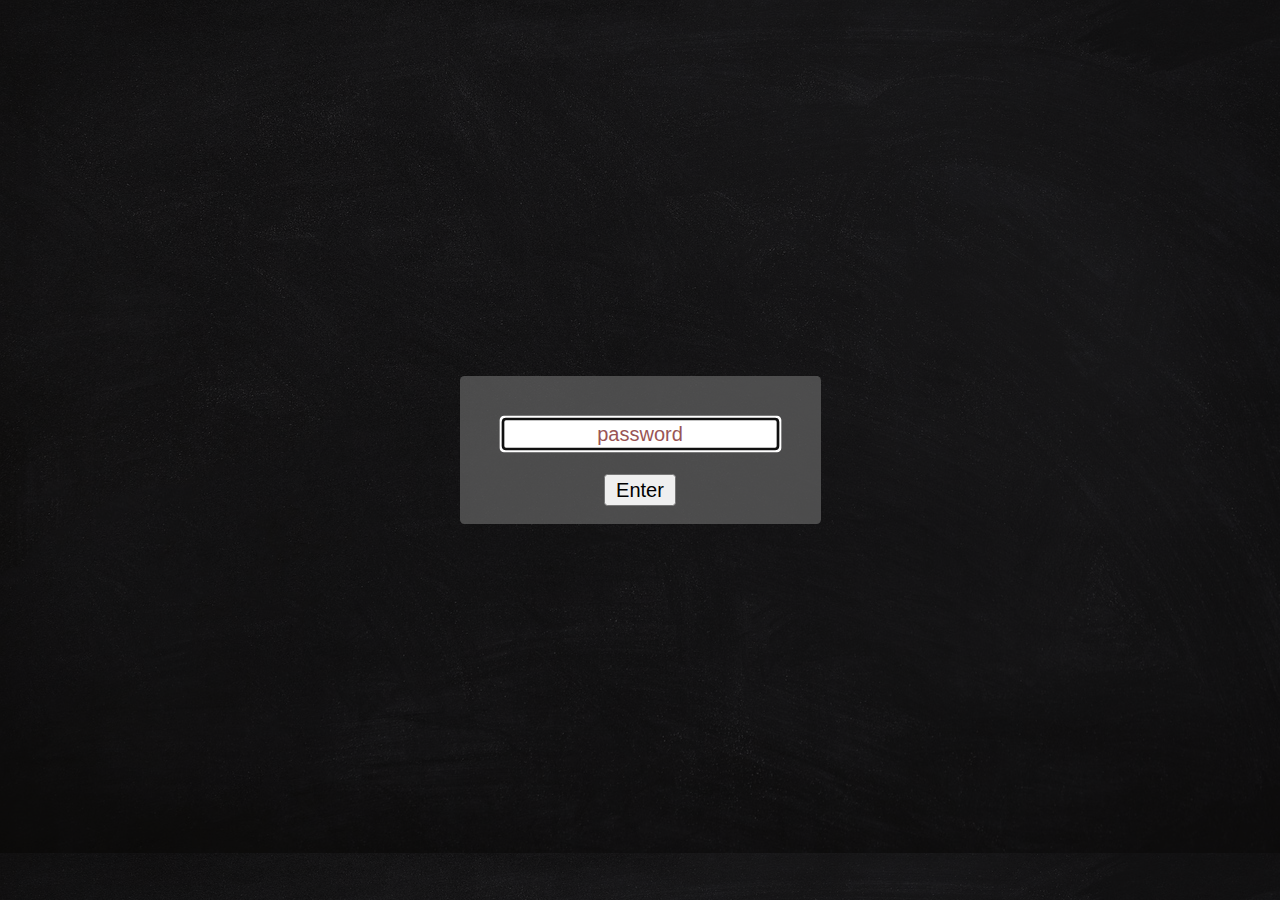
<file: index.html>
<!DOCTYPE html>
<html xmlns="http://www.w3.org/1999/xhtml">
<head>
<title></title>

<meta name="viewport" content="width=device-width, initial-scale=1.0">

</head>

<style>

body {

	background-image: url('blackboard.jpg');
	background-attachment: fixed;
	color: #333;
}

.box {
	border-radius: 3px;
	background: rgba(101, 101, 101, 0.7); margin: auto; padding: 12px;
}

.lightbox {
	zoom: 1.5;
	position: fixed;
	top: 0;
	left: 0;
	width: 100%;
	height: 100%;
	background: rgba(10, 10, 10, 0.8);
	text-align: center;
	margin: auto;

}

div.horizontal {
	display: flex;
	justify-content: center;
	height: 100%;
}

div.vertical {
	display: flex;
	flex-direction: column;
	justify-content: center;
	width: 100%;
}

::-webkit-input-placeholder {
   color: #955;
   text-align: center;
}

::-moz-placeholder {
   color: #955;
   text-align: center;
}

:-ms-input-placeholder {
   color: #955;
   text-align: center;
}

</style>

<body>

	<div id="loginbox" class="lightbox" >
		<div class="horizontal">
			<div class="vertical">
				<div class="box">
					<input style="margin: 16px; text-align: center;" id="password" type="password" placeholder="password" /> <br />
					<button id="loginbutton" type="button">Enter</button>
					<p id="wrongPassword" style="display: none">wrong password</p>
				</div>
			</div>
		</div>
	</div>



	<script type="text/javascript" src="https://code.jquery.com/jquery-1.12.0.min.js"></script>


	 <script type="text/javascript" src="https://rawcdn.githack.com/chrisveness/crypto/7067ee62f18c76dd4a9d372a00e647205460b62b/sha1.js"></script>

	<script type="text/javascript">
	"use strict";


	function loadPage(pwd) {

		var hash= pwd;
		hash= Sha1.hash(pwd);
		var url= hash + "/index.html";

		$.ajax({
			url : url,
			dataType : "html",
			success : function(data) {

				window.location= url;

			},
			error : function(xhr, ajaxOptions, thrownError) {


				parent.location.hash= hash;

				//$("#wrongPassword").show();
				$("#password").attr("placeholder","wrong password");
				$("#password").val("");
			}
		});
	}


	$("#loginbutton").on("click", function() {
		loadPage($("#password").val());
	});
	$("#password").keypress(function(e) {
		if (e.which == 13) {

			loadPage($("#password").val());
		}
	});
	$("#password").focus();

	</script>

</body>
</html>
</file>
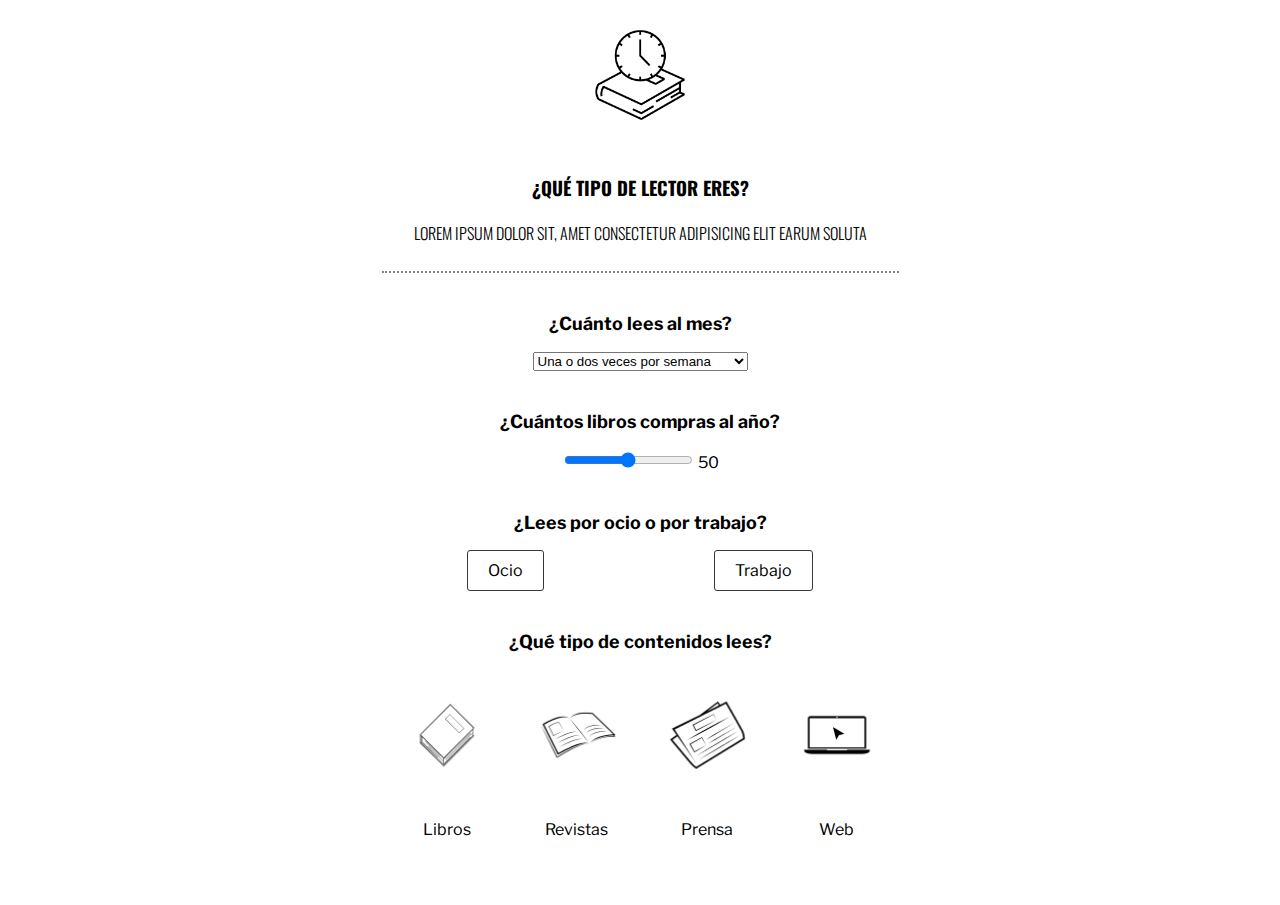
<file: 2a841706a8615039cdb1e98e91eda2853b2ad802/index.html>
<!DOCTYPE html>
<html lang="en">



<head>
  <meta charset="UTF-8">
  <meta name="viewport" content="width=device-width, initial-scale=1.0">
  <meta http-equiv="X-UA-Compatible" content="ie=edge">

  <link href="https://cdn.jsdelivr.net/npm/bootstrap@5.2.3/dist/css/bootstrap.min.css" rel="stylesheet" integrity="sha384-rbsA2VBKQhggwzxH7pPCaAqO46MgnOM80zW1RWuH61DGLwZJEdK2Kadq2F9CUG65" crossorigin="anonymous">

  <link rel="preconnect" href="https://fonts.googleapis.com">
  <link rel="preconnect" href="https://fonts.gstatic.com" crossorigin>
  <link href="https://fonts.googleapis.com/css2?family=Libre+Franklin:ital,wght@0,100;0,200;0,300;0,400;0,500;0,600;0,700;0,800;0,900;1,100;1,200;1,300;1,400;1,500;1,600;1,700;1,800;1,900&family=Oswald:wght@200;300;400;500;600;700&family=Roboto:ital,wght@0,100;0,300;0,400;0,500;0,700;0,900;1,100;1,300;1,400;1,500;1,700;1,900&display=swap" rel="stylesheet">

  <link rel="stylesheet" href="css/styles.css">
  <title>Title</title>
</head>

<body>

  <div id="lv_container">
    <div id="lv_titleA">
      <img src="img/libroTime.png" alt="libro" class="imgLogo">
      <h3>¿Qué tipo de lector eres?</h3>
      <p>Lorem ipsum dolor sit, amet consectetur adipisicing elit earum soluta </p>
    </div>

    <div id="lv_contentA">

      <div id="test1" class="testItem">
        <p class="quest"> ¿Cuánto lees al mes? </p>
        <div class="ansArea">
          <select class="form-select form-select-md" name="select">
            <option value="value1"> Todos o casi todos los días </option>
            <option value="value2" selected> Una o dos veces por semana </option>
            <option value="value3"> Al menos una vez al mes </option>
            <option value="value4"> Al menos una vez cada 3 meses </option>
            <option value="value5"> Nunca o casi nunca </option>
          </select>

        </div>

      </div>


      <div id="test2" class="testItem">

        <p class="quest"> ¿Cuántos libros compras al año? </p>
        <div class="ansArea">

          <div class="container">
            <div class="slider">
            <input type = "range" min="0" max="100" class="form-range" onchange="rangevalue.value=value"/>
            <output id="rangevalue">50</output>
            </div>
            </div>
          
        </div>
        
      </div>


      <div id="test3" class="testItem">

        <p class="quest"> ¿Lees por ocio o por trabajo? </p>
        <div class="ansArea">
          <div class="lv_but">Ocio </div>
          <div class="lv_but">Trabajo </div>
        </div>
        
      </div>


      <div id="test4" class="testItem">

        <p class="quest"> ¿Qué tipo de contenidos lees? </p>
        <div class="ansArea">
          <div class="lv_item">
            <img src="img/book3.png" alt="">
            <p>Libros</p>
          </div>

          <div class="lv_item">
            <img src="img/magazineHand.png" alt="">
            <p>Revistas</p>
          </div>

          <div class="lv_item">
            <img src="img/newspaperHand.png" alt="">
            <p>Prensa</p>
          </div>

          <div class="lv_item">
            <img src="img/web1.png" alt="">
            <p>Web</p>
          </div>
          
        </div>
        
      </div>


      <div id="test_result">

        <div class="result_cont">

          <!-- <p class="result1"> Eres un lector <span id="readerLevel"></span> </p> -->


        </div>



      </div>

    </div>
  </div>



  <script src="https://code.jquery.com/jquery-3.5.1.min.js" integrity="sha256-9/aliU8dGd2tb6OSsuzixeV4y/faTqgFtohetphbbj0=" crossorigin="anonymous"></script>
  <script src="https://cdn.jsdelivr.net/npm/popper.js@1.16.1/dist/umd/popper.min.js" integrity="sha384-9/reFTGAW83EW2RDu2S0VKaIzap3H66lZH81PoYlFhbGU+6BZp6G7niu735Sk7lN" crossorigin="anonymous"></script>
  <script src="https://cdn.jsdelivr.net/npm/bootstrap@4.5.3/dist/js/bootstrap.min.js" integrity="sha384-w1Q4orYjBQndcko6MimVbzY0tgp4pWB4lZ7lr30WKz0vr/aWKhXdBNmNb5D92v7s" crossorigin="anonymous"></script>

  <script src="js/scripts.js"></script>
</body>

</html>
</file>
<file: 2a841706a8615039cdb1e98e91eda2853b2ad802/css/styles.css>
body{
    max-width: 550px;
    margin: 0 auto;
    font-family: 'Libre Franklin', sans-serif;
}

#lv_container{
    padding: 0 3%;
}




/* TITLE AREA */

#lv_titleA{
  padding-bottom: 10px;
  border-bottom: 2px dotted grey;
  font-family: 'Oswald', sans-serif;
  text-align: center;
  text-transform: uppercase;
}

.imgLogo{
    display:inline-block;
    width: 100px;
    height: 100px;
}


#lv_titleA p{
    margin-top: 20px;
    font-weight: 300;
}





/* CONTENT AREA */


.testItem{
    margin: 40px 0;
    text-align: center;
}


.ansArea{
    display:flex;
    justify-content: space-around;
}

.quest{
    font-weight: 700;
    font-size: 1.12rem;
}


.lv_but{
 padding:10px 20px;
 border: 1px solid rgb(55, 55, 55);
 border-radius:3px;
 cursor: pointer;
}

.lv_but:hover{background-color:rgb(208, 208, 208);}

.lv_but.active{background-color:rgb(167 200 234);}

.lv_item{
    cursor: pointer; 
}

.lv_item img{
    width: 100px;
    height: 100px;
}

.lv_item img.active{
    border: 1px dotted grey; 
}



/* TEST RESULT AREA */


#test_result{
    margin-top:20px;
    margin-bottom: 50px;

}

.result1{
    text-align: center;
}

#readerLevel{
    display: inline-block;
    margin-left: 12px;
    padding: 12px;
    border:1px solid grey;
    border-radius:3px;
    color: #fff;
    background-color: #001c4c;
    font-size: 1.4rem;
}



@media (min-width: 500px) {
    
    .imgLogo{
    width: 150px;
    height: 150px;
}
    
    .lv_item img{
        width: 130px;
        height: 130px;
    }
  }
</file>
